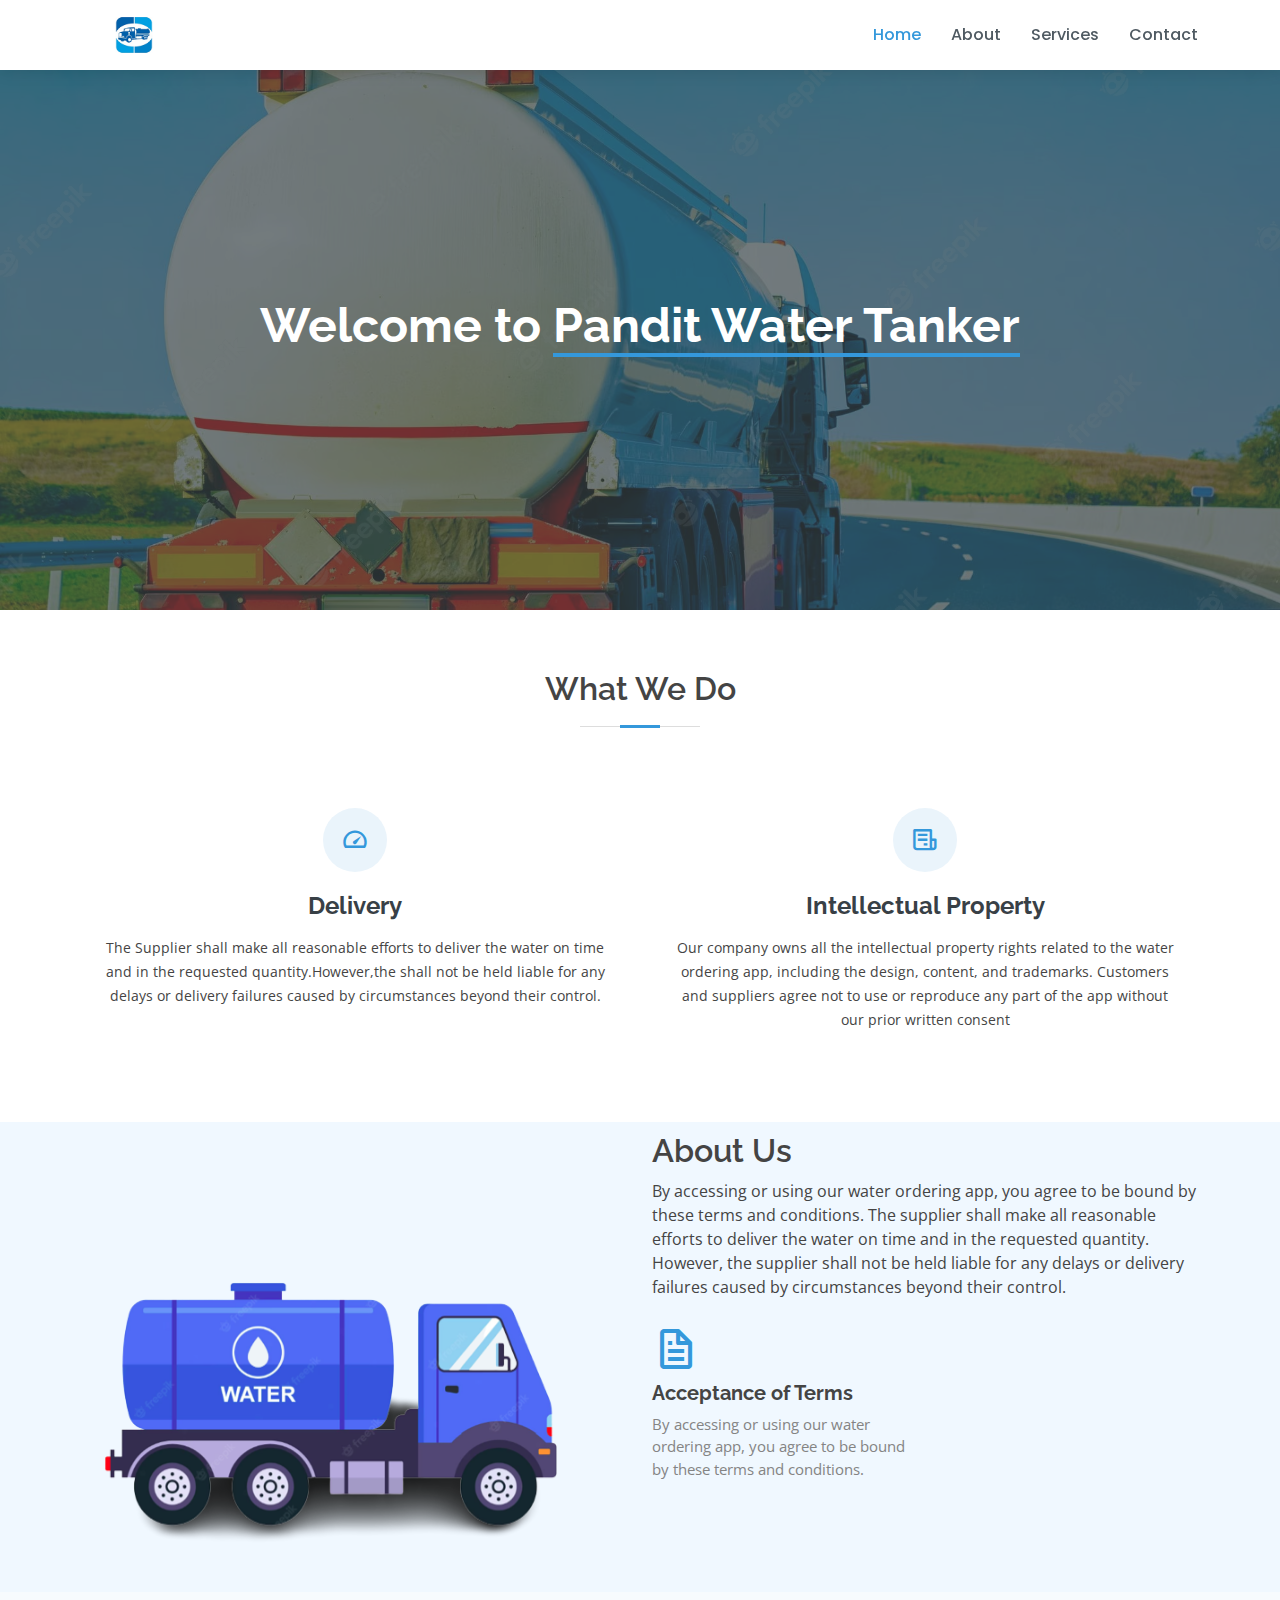
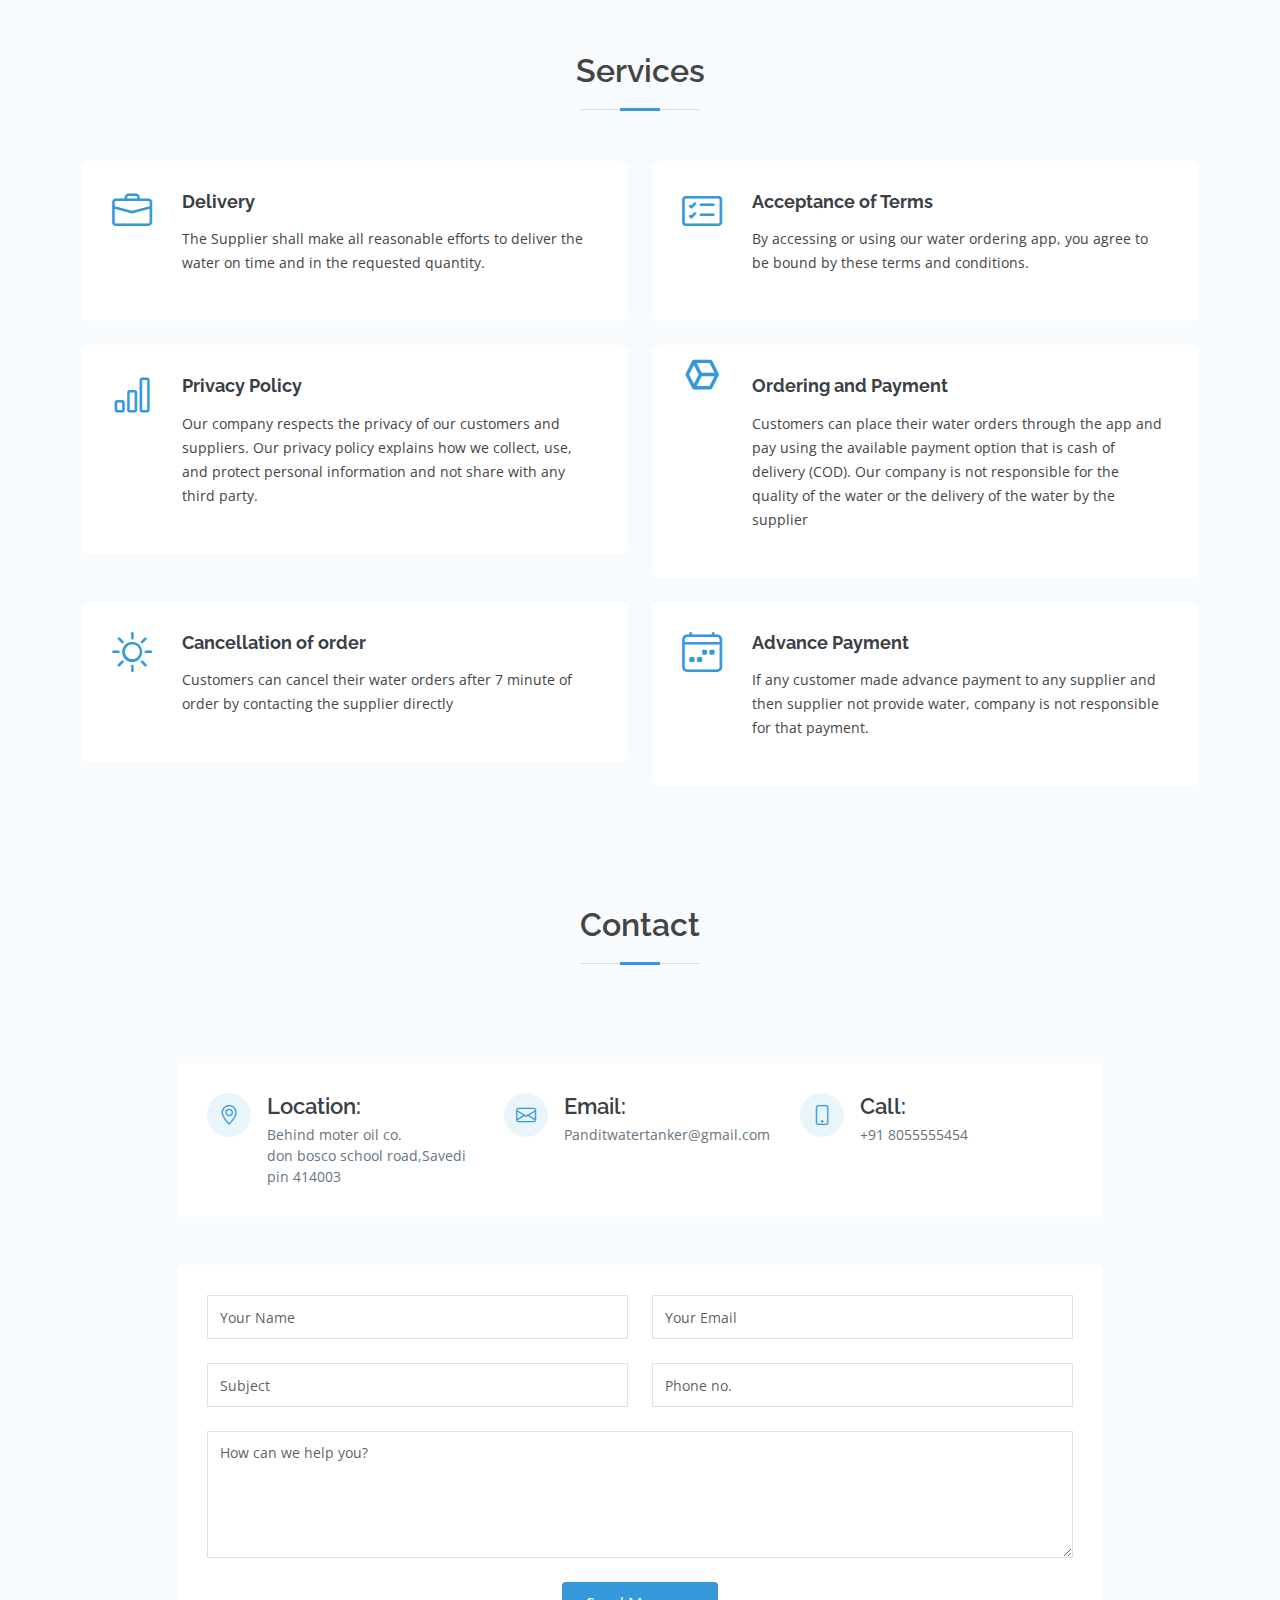
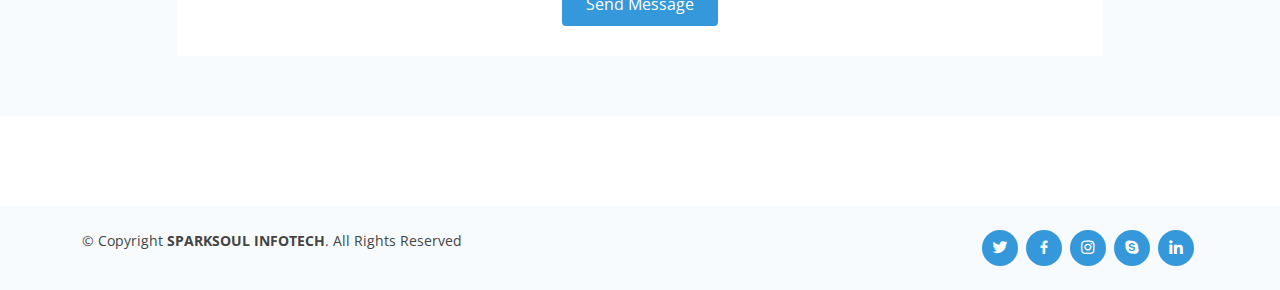
<file: index.html>
<!DOCTYPE html>
<html lang="en">

<head>
  <meta charset="utf-8">
  <meta content="width=device-width, initial-scale=1.0" name="viewport">

  <title>Pandit Water Tanker</title>
  <meta content="" name="description">
  <meta content="" name="keywords">

  <!-- Favicons -->
  <link href="assets/img/logo1.jpeg" rel="icon">
  <link href="assets/img/logo1.jpeg" rel="apple-touch-icon">

  <!-- Google Fonts -->
  <link
    href="https://fonts.googleapis.com/css?family=Open+Sans:300,300i,400,400i,600,600i,700,700i|Raleway:300,300i,400,400i,500,500i,600,600i,700,700i|Poppins:300,300i,400,400i,500,500i,600,600i,700,700i"
    rel="stylesheet">

  <!-- Vendor CSS Files -->
  <link href="assets/vendor/bootstrap/css/bootstrap.min.css" rel="stylesheet">
  <link href="assets/vendor/bootstrap-icons/bootstrap-icons.css" rel="stylesheet">
  <link href="assets/vendor/boxicons/css/boxicons.min.css" rel="stylesheet">
  <link href="assets/vendor/glightbox/css/glightbox.min.css" rel="stylesheet">
  <link href="assets/vendor/swiper/swiper-bundle.min.css" rel="stylesheet">

  <!-- Template Main CSS File -->
  <link href="assets/css/style.css" rel="stylesheet">

  <!-- =======================================================
  * Template Name: Lumia
  * Updated: Jul 27 2023 with Bootstrap v5.3.1
  * Template URL: https://bootstrapmade.com/lumia-bootstrap-business-template/
  * Author: BootstrapMade.com
  * License: https://bootstrapmade.com/license/
  ======================================================== -->
</head>

<body>

  <!-- ======= Header ======= -->
  <header id="header" class="fixed-top d-flex align-items-center">
    <div class="container d-flex align-items-center ">

      <div class="logo me-auto">
        <h1><a href="index.html"></a></h1>
        <!-- Uncomment below if you prefer to use an image logo -->
        <a href="index.html"><img src="assets/img/logo9.png" alt="" class="img-fluid" ></a>
      </div>

      <nav id="navbar" class="navbar order-last order-lg-0">
        <ul>
          <li><a class="nav-link scrollto active" href="#hero">Home</a></li>
          <li><a class="nav-link scrollto" href="#about">About</a></li>
          <li><a class="nav-link scrollto" href="#services">Services</a></li>
          <!-- <li class="dropdown"><a href="#"><span>Drop Down</span> <i class="bi bi-chevron-down"></i></a>
            <ul>
              <li><a href="#">Drop Down 1</a></li>
              <li class="dropdown"><a href="#"><span>Deep Drop Down</span> <i class="bi bi-chevron-right"></i></a>
                <ul>
                  <li><a href="#">Deep Drop Down 1</a></li>
                  <li><a href="#">Deep Drop Down 2</a></li>
                  <li><a href="#">Deep Drop Down 3</a></li>
                  <li><a href="#">Deep Drop Down 4</a></li>
                  <li><a href="#">Deep Drop Down 5</a></li>
                </ul>
              </li>
              <li><a href="#">Drop Down 2</a></li>
              <li><a href="#">Drop Down 3</a></li>
              <li><a href="#">Drop Down 4</a></li
            </ul>
          </li> -->
          <li><a class="nav-link scrollto" href="#contact">Contact</a></li>
        </ul>
        <i class="bi bi-list mobile-nav-toggle"></i>
      </nav><!-- .navbar -->

      <!-- <div class="header-social-links d-flex align-items-center">
        <a href="#" class="twitter"><i class="bi bi-twitter"></i></a>
        <a href="#" class="facebook"><i class="bi bi-facebook"></i></a>
        <a href="#" class="instagram"><i class="bi bi-instagram"></i></a>
        <a href="#" class="linkedin"><i class="bi bi-linkedin"></i></i></a>
      </div> -->

    </div>
  </header>
  <!-- End Header -->
  
  <!-- ======= Hero Section ======= -->
  <section id="hero" class="d-flex flex-column justify-content-center align-items-center">
    <div class="container text-center text-md-left" data-aos="fade-up">
      <h1>Welcome to <span>Pandit Water Tanker</span></h1>
      <h2></h2>
      <!-- <a href="#about" class="btn-get-started scrollto">Get Started</a> -->
    </div>
  </section><!-- End Hero -->

  <main id="main">

    <!-- ======= What We Do Section ======= -->
    <section id="what-we-do" class="what-we-do">
      <div class="container">

        <div class="section-title">
          <h2>What We Do</h2>
          <!-- <p>Magnam dolores commodi suscipit consequatur ex aliquid</p> -->
        </div>

        <div class="row">
          <div class="col-lg-6 col-md-6 d-flex align-items-stretch">
            <div class="icon-box">
              <div class="icon"><i class="bx bx-tachometer"></i></div>
              <h4><a href="">Delivery</a></h4>
              <p>The Supplier shall make all reasonable efforts to deliver the water on time and in the requested
                quantity.However,the shall not be held liable for any delays or delivery failures caused by
                circumstances beyond their control.</p>
            </div>
          </div>

          <div class="col-lg-6 col-md-6 d-flex align-items-stretch mt-4 mt-md-0">
            <div class="icon-box">
              <div class="icon"><i class=" bx bx-receipt"></i></div>
              <h4><a href="">Intellectual Property</a></h4>
              <p>Our company owns all the intellectual property rights related to the water ordering app, including the
                design, content, and trademarks. Customers and suppliers agree not to use or reproduce any part of the
                app without our prior written consent</p>
            </div>
          </div>

          <!-- <div class="col-lg-4 col-md-6 d-flex align-items-stretch mt-4 mt-lg-0">
            <div class="icon-box">
              <div class="icon"><i class="bx bx-tachometer"></i></div>
              <h4><a href="">Magni Dolores</a></h4>
              <p>Excepteur sint occaecat cupidatat non proident, sunt in culpa qui officia</p>
            </div>
          </div> -->

        </div>

      </div>
    </section><!-- End What We Do Section -->

    <!-- ======= About Section ======= -->
    <section id="about" class="about" style="background-color: aliceblue;">
      <div class="container">
        <div class="row">
          <div class="col-lg-6">
            <img src="assets/img/WA1.png" class="img-fluid" alt="" style="height: 450px ;width: 500px;">
          </div>
          <div class="col-lg-6 pt-4 pt-lg-0">
            <h3>About Us</h3>
            <p>
              By accessing or using our water ordering app, you agree to be bound by these terms and conditions.
              The supplier shall make all reasonable efforts to deliver the water on time and in the requested quantity.
              However, the supplier shall not be held liable for any delays or delivery failures caused by circumstances
              beyond their control.
            </p>
            <ul>
              <!-- <li><i class="bx bx-check-double"></i> Ullamco laboris nisi ut aliquip ex ea commodo consequat.</li> -->
              <!-- <li><i class="bx bx-check-double"></i> Duis aute irure dolor in reprehenderit in voluptate velit.</li> -->
            </ul>
            <div class="row icon-boxes">
              <div class="col-md-6">
                <i class="bx bx-file"></i>
                <h4>Acceptance of Terms</h4>
                <p>By accessing or using our water ordering app, you agree to be bound by these terms and conditions.
                </p>
              </div>
              <!-- <div class="col-md-6 mt-4 mt-md-0">
                <i class="bx bx-cube-alt"></i>
                <h4>Ullamco laboris nisi</h4>
                <p>Excepteur sint occaecat cupidatat non proident, sunt in culpa qui officia deserunt</p>
              </div> -->
            </div>
          </div>
        </div>

      </div>
    </section>
    <!-- End About Section -->



    <!-- ======= Counts Section ======= -->
    <!-- <section id="counts" class="counts">
      <div class="container">

        <div class="row">

          <div class="col-lg-4 col-6">
            <div class="count-box">
              <i class="bi bi-emoji-smile"></i>
              <span data-purecounter-start="0" data-purecounter-end="232" data-purecounter-duration="1"
                class="purecounter"></span>
              <p>Happy Clients</p>
            </div>
          </div> -->

          <!-- <div class="col-lg-3 col-6">
            <div class="count-box">
              <i class="bi bi-journal-richtext"></i>
              <span data-purecounter-start="0" data-purecounter-end="521" data-purecounter-duration="1"
                class="purecounter"></span>
              <p>Projects</p>
            </div>
          </div> 

          <div class="col-lg-4 col-6 mt-5 mt-lg-0">
            <div class="count-box">
              <i class="bi bi-headset"></i>
              <span data-purecounter-start="0" data-purecounter-end="1463" data-purecounter-duration="1"
                class="purecounter"></span>
              <p>Hours Of Support</p>
            </div>
          </div>

          <div class="col-lg-4 col-6 mt-5 mt-lg-0">
            <div class="count-box">
              <i class="bi bi-people"></i>
              <span data-purecounter-start="0" data-purecounter-end="15" data-purecounter-duration="1"
                class="purecounter"></span>
              <p>Hard Workers</p>
            </div>
          </div>

        </div>

      </div>
    </section>
    <!-- End Counts Section -->

    <!-- ======= Services Section ======= -->
    <section id="services" class="services section-bg">
      <div class="container">

        <div class="section-title">
          <h2>Services</h2>
          <!-- <p>Necessitatibus eius consequatur ex aliquid fuga eum quidem</p> -->
        </div>

        <div class="row">
          <div class="col-md-6">
            <div class="icon-box">
              <i class="bi bi-briefcase"></i>
              <h4><a href="#">Delivery</a></h4>
              <p>The Supplier shall make all reasonable efforts to deliver the water on time and in the requested quantity.</p>
            </div>
          </div>
          <div class="col-md-6 mt-4 mt-lg-0">
            <div class="icon-box">
              <i class="bi bi-card-checklist"></i>
              <h4><a href="#"> Acceptance of Terms</a></h4>
              <p>By accessing or using our water ordering app, you agree to be bound by these terms and conditions.</p>
            </div>
          </div>
          <div class="col-md-6 mt-4">
            <div class="icon-box">
              <i class="bi bi-bar-chart"></i>
              <h4><a href="#">Privacy Policy</a></h4>
              <p>Our company respects the privacy of our customers and suppliers. Our privacy policy explains how we
                collect, use, and protect personal
                information and not share with any third party.
              </p>
            </div>
          </div>
          <div class="col-md-6 mt-4">
            <div class="icon-box">
              <i class=" bx bx-cube-alt"></i>
              <h4><a href="#">Ordering and Payment</a></h4>
              <p>Customers can place their water orders through the app and pay using the available payment option that
                is cash of delivery (COD). Our company is not responsible for the quality of the water or the delivery
                of the water by the supplier</p>
            </div>
          </div>
          <div class="col-md-6 mt-4">
            <div class="icon-box">
              <i class="bi bi-brightness-high"></i>
              <h4><a href="#">Cancellation of order</a></h4>
              <p>Customers can cancel their water orders after 7 minute of order by contacting the supplier directly</p>
            </div>
          </div>
          <div class="col-md-6 mt-4">
            <div class="icon-box">
              <i class="bi bi-calendar4-week"></i>
              <h4><a href="#">Advance Payment</a></h4>
              <p>If any customer made advance payment to any supplier and then supplier not provide water, company is
                not responsible for that payment.</p>
            </div>
          </div>
        </div>

      </div>
    </section><!-- End Services Section -->




    <!-- ======= Testimonials Section ======= -->
    <!-- <section id="testimonials" class="testimonials section-bg">
      <div class="container">

        

        <div class="testimonials-slider swiper" data-aos="fade-up" data-aos-delay="100">
          <div class="swiper-wrapper">

          
          </div>
          <div class="swiper-pagination"></div>
        </div>

      </div>
    </section> --><!-- End Testimonials Section -->

    <!-- ======= Team Section ======= -->
    <!--  <section id="team" class="team">
      <div class="container">

        <div class="section-title">
          <h2>Team</h2>
          <p>Sit sint consectetur velit quos quisquam cupiditate nemo qui</p>
        </div>

        <div class="row">
          <div class="col-lg-4 col-md-6 d-flex align-items-stretch">
            <div class="member">
              <img src="assets/img/team/team-1.jpg" alt="">
              <h4>Walter White</h4>
              <span>Chief Executive Officer</span>
              <p>
                Magni qui quod omnis unde et eos fuga et exercitationem. Odio veritatis perspiciatis quaerat qui aut aut
                aut
              </p>
              <div class="social">
                <a href=""><i class="bi bi-twitter"></i></a>
                <a href=""><i class="bi bi-facebook"></i></a>
                <a href=""><i class="bi bi-instagram"></i></a>
                <a href=""><i class="bi bi-linkedin"></i></a>
              </div>
            </div>
          </div>

          <div class="col-lg-4 col-md-6 d-flex align-items-stretch">
            <div class="member">
              <img src="assets/img/team/team-2.jpg" alt="">
              <h4>Sarah Jhinson</h4>
              <span>Product Manager</span>
              <p>
                Repellat fugiat adipisci nemo illum nesciunt voluptas repellendus. In architecto rerum rerum temporibus
              </p>
              <div class="social">
                <a href=""><i class="bi bi-twitter"></i></a>
                <a href=""><i class="bi bi-facebook"></i></a>
                <a href=""><i class="bi bi-instagram"></i></a>
                <a href=""><i class="bi bi-linkedin"></i></a>
              </div>
            </div>
          </div>

          <div class="col-lg-4 col-md-6 d-flex align-items-stretch">
            <div class="member">
              <img src="assets/img/team/team-3.jpg" alt="">
              <h4>William Anderson</h4>
              <span>CTO</span>
              <p>
                Voluptas necessitatibus occaecati quia. Earum totam consequuntur qui porro et laborum toro des clara
              </p>
              <div class="social">
                <a href=""><i class="bi bi-twitter"></i></a>
                <a href=""><i class="bi bi-facebook"></i></a>
                <a href=""><i class="bi bi-instagram"></i></a>
                <a href=""><i class="bi bi-linkedin"></i></a>
              </div>
            </div>
          </div>

        </div>

      </div>
    </section> -->
    <!-- End Team Section -->

    <!-- ======= Contact Section ======= -->
    <section id="contact" class="contact section-bg">
      <div class="container">

        <div class="section-title">
          <h2>Contact</h2>
          <!-- <p>Magnam dolores commodi suscipit eius consequatur ex aliquid fuga</p> -->
        </div>

        <div class="row mt-5 justify-content-center">

          <div class="col-lg-10">

            <div class="info-wrap">
              <div class="row">
                <div class="col-lg-4 info">
                  <i class="bi bi-geo-alt"></i>
                  <h4>Location:</h4>
                  <p> Behind moter oil co.<br>don bosco school road,Savedi <br> pin 414003</p>
                </div>

                <div class="col-lg-4 info mt-4 mt-lg-0">
                  <i class="bi bi-envelope"></i>
                  <h4>Email:</h4>
                  <p>Panditwatertanker@gmail.com<br></p>
                </div>

                <div class="col-lg-4 info mt-4 mt-lg-0">
                  <i class="bi bi-phone"></i>
                  <h4>Call:</h4>
                  <p>+91 8055555454</p>
                </div>
              </div>
            </div>

          </div>

        </div>
        <div class="row mt-5 justify-content-center">
          <div class="col-lg-10">
            <form action="forms/contact.php" method="post" role="form" class="php-email-form">
              <div class="row">
                <div class="col-md-6 form-group">
                  <input type="text" name="name" class="form-control" id="name" placeholder="Your Name" required>
                </div>
                <div class="col-md-6 form-group mt-3 mt-md-0">
                  <input type="email" class="form-control" name="email" id="email" placeholder="Your Email" required>
                </div>
              </div>
              <div class="row">
                <div class="col-md-6 form-group mt-3 ">
                  <input type="text" class="form-control" name="subject" id="subject" placeholder="Subject" required>
                </div>
                <div class="col-md-6 form-group mt-3 ">
                  <input type="text" class="form-control" name="Phone" id="Phone" placeholder="Phone no." required>
                </div>
              </div>
              <div class="form-group mt-3">
                <textarea class="form-control" name="message" rows="5" placeholder="How can we help you?"
                  required></textarea>
              </div>
              <div class="my-3">
                <div class="loading">Loading</div>
                <div class="error-message"></div>
                <div class="sent-message">Your message has been sent. Thank you!</div>
              </div>
              <div class="text-center"><button type="submit">Send Message</button></div>
            </form>
          </div>

        </div>

      </div>
    </section><!-- End Contact Section -->

  </main><!-- End #main -->

  <!-- ======= Footer ======= -->
  <footer id="footer">

    <div class="footer-top">
      <div class="container">
        <div class="row">

          <!-- <div class="col-lg-3 col-md-6 footer-contact">
            <h3>Lumia</h3>
            <p>
              A108 Adam Street <br>
              New York, NY 535022<br>
              United States <br><br>
              <strong>Phone:</strong> +1 5589 55488 55<br>
              <strong>Email:</strong> info@example.com<br>
            </p>
          </div> -->

          <!-- <div class="col-lg-2 col-md-6 footer-links">
            <h4>Useful Links</h4>
            <ul>
              <li><i class="bx bx-chevron-right"></i> <a href="#">Home</a></li>
              <li><i class="bx bx-chevron-right"></i> <a href="#">About us</a></li>
              <li><i class="bx bx-chevron-right"></i> <a href="#">Services</a></li>
              <li><i class="bx bx-chevron-right"></i> <a href="#">Terms of service</a></li>
              <li><i class="bx bx-chevron-right"></i> <a href="#">Privacy policy</a></li>
            </ul>
          </div> -->

          <!-- <div class="col-lg-3 col-md-6 footer-links">
            <h4>Our Services</h4>
            <ul>
              <li><i class="bx bx-chevron-right"></i> <a href="#">Web Design</a></li>
              <li><i class="bx bx-chevron-right"></i> <a href="#">Web Development</a></li>
              <li><i class="bx bx-chevron-right"></i> <a href="#">Product Management</a></li>
              <li><i class="bx bx-chevron-right"></i> <a href="#">Marketing</a></li>
              <li><i class="bx bx-chevron-right"></i> <a href="#">Graphic Design</a></li>
            </ul>
          </div> -->

          <!-- <div class="col-lg-4 col-md-6 footer-newsletter">
            <h4>Join Our Newsletter</h4>
            <p>Tamen quem nulla quae legam multos aute sint culpa legam noster magna</p>
            <form action="" method="post">
              <input type="email" name="email"><input type="submit" value="Subscribe">
            </form>
          </div> -->

        </div>
      </div>
    </div>

    <div class="container d-md-flex py-4">

      <div class="me-md-auto text-center text-md-start">
        <div class="copyright">
          &copy; Copyright <strong><span>SPARKSOUL INFOTECH</span></strong>. All Rights Reserved
        </div>
        <div class="credits">
          <!-- All the links in the footer should remain intact. -->
          <!-- You can delete the links only if you purchased the pro version. -->
          <!-- Licensing information: https://bootstrapmade.com/license/ -->
          <!-- Purchase the pro version with working PHP/AJAX contact form: https://bootstrapmade.com/lumia-bootstrap-business-template/ -->
          <!-- Designed by <a href="https://Soulsoft.in/">Soulsoft Infotech</a> -->
        </div>
      </div>
      <div class="social-links text-center text-md-right pt-3 pt-md-0">
        <a href="#" class="twitter"><i class="bx bxl-twitter"></i></a>
        <a href="#" class="facebook"><i class="bx bxl-facebook"></i></a>
        <a href="#" class="instagram"><i class="bx bxl-instagram"></i></a>
        <a href="#" class="google-plus"><i class="bx bxl-skype"></i></a>
        <a href="#" class="linkedin"><i class="bx bxl-linkedin"></i></a>
      </div>
    </div>
  </footer><!-- End Footer -->

  <a href="#" class="back-to-top d-flex align-items-center justify-content-center"><i
      class="bi bi-arrow-up-short"></i></a>

  <!-- Vendor JS Files -->
  <script src="assets/vendor/purecounter/purecounter_vanilla.js"></script>
  <script src="assets/vendor/bootstrap/js/bootstrap.bundle.min.js"></script>
  <script src="assets/vendor/glightbox/js/glightbox.min.js"></script>
  <script src="assets/vendor/isotope-layout/isotope.pkgd.min.js"></script>
  <script src="assets/vendor/swiper/swiper-bundle.min.js"></script>
  <script src="assets/vendor/waypoints/noframework.waypoints.js"></script>
  <script src="assets/vendor/php-email-form/validate.js"></script>

  <!-- Template Main JS File -->
  <script src="assets/js/main.js"></script>

  <!-- online cdn link  -->
  <script src=" https://smtpjs.com/v3/smtp.js"></script>


  <script>
    function sendEmail(){
         Email.send({
         Host : "smtp.elasticemail.com",
         Username : "username",
         Password : "password",
         To : 'them@website.com',
         From : "you@isp.com",
         Subject : "This is the subject",
         Body : "And this is the body"
}).then(
  message => alert(message)
);
    }
  </script>

</body>

</html>
</file>
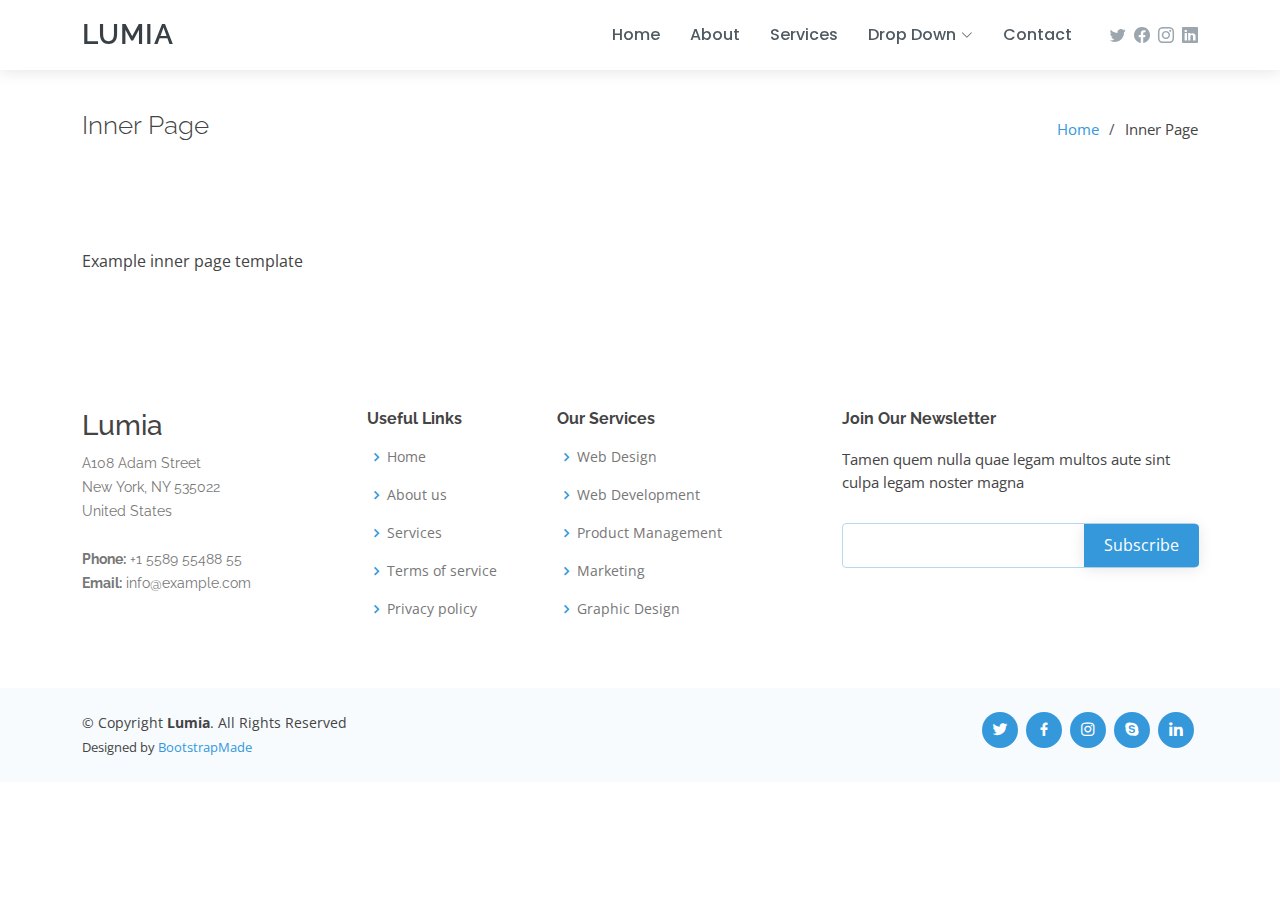
<file: inner-page.html>
<!DOCTYPE html>
<html lang="en">

<head>
  <meta charset="utf-8">
  <meta content="width=device-width, initial-scale=1.0" name="viewport">

  <title>Inner Page - Lumia Bootstrap Template</title>
  <meta content="" name="description">
  <meta content="" name="keywords">

  <!-- Favicons -->
  <link href="assets/img/favicon.png" rel="icon">
  <link href="assets/img/apple-touch-icon.png" rel="apple-touch-icon">

  <!-- Google Fonts -->
  <link href="https://fonts.googleapis.com/css?family=Open+Sans:300,300i,400,400i,600,600i,700,700i|Raleway:300,300i,400,400i,500,500i,600,600i,700,700i|Poppins:300,300i,400,400i,500,500i,600,600i,700,700i" rel="stylesheet">

  <!-- Vendor CSS Files -->
  <link href="assets/vendor/bootstrap/css/bootstrap.min.css" rel="stylesheet">
  <link href="assets/vendor/bootstrap-icons/bootstrap-icons.css" rel="stylesheet">
  <link href="assets/vendor/boxicons/css/boxicons.min.css" rel="stylesheet">
  <link href="assets/vendor/glightbox/css/glightbox.min.css" rel="stylesheet">
  <link href="assets/vendor/swiper/swiper-bundle.min.css" rel="stylesheet">

  <!-- Template Main CSS File -->
  <link href="assets/css/style.css" rel="stylesheet">

  <!-- =======================================================
  * Template Name: Lumia
  * Updated: Jul 27 2023 with Bootstrap v5.3.1
  * Template URL: https://bootstrapmade.com/lumia-bootstrap-business-template/
  * Author: BootstrapMade.com
  * License: https://bootstrapmade.com/license/
  ======================================================== -->
</head>

<body>

  <!-- ======= Header ======= -->
  <header id="header" class="fixed-top d-flex align-items-center">
    <div class="container d-flex align-items-center">

      <div class="logo me-auto">
        <h1><a href="index.html">Lumia</a></h1>
        <!-- Uncomment below if you prefer to use an image logo -->
        <!-- <a href="index.html"><img src="assets/img/logo.png" alt="" class="img-fluid"></a>-->
      </div>

      <nav id="navbar" class="navbar order-last order-lg-0">
        <ul>
          <li><a class="nav-link scrollto " href="#hero">Home</a></li>
          <li><a class="nav-link scrollto" href="#about">About</a></li>
          <li><a class="nav-link scrollto" href="#services">Services</a></li>
          <!-- <li><a class="nav-link scrollto " href="#portfolio">Portfolio</a></li> -->
          <!-- <li><a class="nav-link scrollto" href="#testimonials">Testimonials</a></li> -->
          <li class="dropdown"><a href="#"><span>Drop Down</span> <i class="bi bi-chevron-down"></i></a>
            <ul>
              <li><a href="#">Drop Down 1</a></li>
              <li class="dropdown"><a href="#"><span>Deep Drop Down</span> <i class="bi bi-chevron-right"></i></a>
                <ul>
                  <li><a href="#">Deep Drop Down 1</a></li>
                  <li><a href="#">Deep Drop Down 2</a></li>
                  <li><a href="#">Deep Drop Down 3</a></li>
                  <li><a href="#">Deep Drop Down 4</a></li>
                  <li><a href="#">Deep Drop Down 5</a></li>
                </ul>
              </li>
              <li><a href="#">Drop Down 2</a></li>
              <li><a href="#">Drop Down 3</a></li>
              <li><a href="#">Drop Down 4</a></li>
            </ul>
          </li>
          <li><a class="nav-link scrollto" href="#contact">Contact</a></li>
        </ul>
        <i class="bi bi-list mobile-nav-toggle"></i>
      </nav><!-- .navbar -->

      <div class="header-social-links d-flex align-items-center">
        <a href="#" class="twitter"><i class="bi bi-twitter"></i></a>
        <a href="#" class="facebook"><i class="bi bi-facebook"></i></a>
        <a href="#" class="instagram"><i class="bi bi-instagram"></i></a>
        <a href="#" class="linkedin"><i class="bi bi-linkedin"></i></i></a>
      </div>

    </div>
  </header><!-- End Header -->

  <main id="main">

    <!-- ======= Breadcrumbs ======= -->
    <section class="breadcrumbs">
      <div class="container">

        <div class="d-flex justify-content-between align-items-center">
          <h2>Inner Page</h2>
          <ol>
            <li><a href="index.html">Home</a></li>
            <li>Inner Page</li>
          </ol>
        </div>

      </div>
    </section><!-- End Breadcrumbs -->

    <section class="inner-page">
      <div class="container">
        <p>
          Example inner page template
        </p>
      </div>
    </section>

  </main><!-- End #main -->

  <!-- ======= Footer ======= -->
  <footer id="footer">

    <div class="footer-top">
      <div class="container">
        <div class="row">

          <div class="col-lg-3 col-md-6 footer-contact">
            <h3>Lumia</h3>
            <p>
              A108 Adam Street <br>
              New York, NY 535022<br>
              United States <br><br>
              <strong>Phone:</strong> +1 5589 55488 55<br>
              <strong>Email:</strong> info@example.com<br>
            </p>
          </div>

          <div class="col-lg-2 col-md-6 footer-links">
            <h4>Useful Links</h4>
            <ul>
              <li><i class="bx bx-chevron-right"></i> <a href="#">Home</a></li>
              <li><i class="bx bx-chevron-right"></i> <a href="#">About us</a></li>
              <li><i class="bx bx-chevron-right"></i> <a href="#">Services</a></li>
              <li><i class="bx bx-chevron-right"></i> <a href="#">Terms of service</a></li>
              <li><i class="bx bx-chevron-right"></i> <a href="#">Privacy policy</a></li>
            </ul>
          </div>

          <div class="col-lg-3 col-md-6 footer-links">
            <h4>Our Services</h4>
            <ul>
              <li><i class="bx bx-chevron-right"></i> <a href="#">Web Design</a></li>
              <li><i class="bx bx-chevron-right"></i> <a href="#">Web Development</a></li>
              <li><i class="bx bx-chevron-right"></i> <a href="#">Product Management</a></li>
              <li><i class="bx bx-chevron-right"></i> <a href="#">Marketing</a></li>
              <li><i class="bx bx-chevron-right"></i> <a href="#">Graphic Design</a></li>
            </ul>
          </div>

          <div class="col-lg-4 col-md-6 footer-newsletter">
            <h4>Join Our Newsletter</h4>
            <p>Tamen quem nulla quae legam multos aute sint culpa legam noster magna</p>
            <form action="" method="post">
              <input type="email" name="email"><input type="submit" value="Subscribe">
            </form>
          </div>

        </div>
      </div>
    </div>

    <div class="container d-md-flex py-4">

      <div class="me-md-auto text-center text-md-start">
        <div class="copyright">
          &copy; Copyright <strong><span>Lumia</span></strong>. All Rights Reserved
        </div>
        <div class="credits">
          <!-- All the links in the footer should remain intact. -->
          <!-- You can delete the links only if you purchased the pro version. -->
          <!-- Licensing information: https://bootstrapmade.com/license/ -->
          <!-- Purchase the pro version with working PHP/AJAX contact form: https://bootstrapmade.com/lumia-bootstrap-business-template/ -->
          Designed by <a href="https://bootstrapmade.com/">BootstrapMade</a>
        </div>
      </div>
      <div class="social-links text-center text-md-right pt-3 pt-md-0">
        <a href="#" class="twitter"><i class="bx bxl-twitter"></i></a>
        <a href="#" class="facebook"><i class="bx bxl-facebook"></i></a>
        <a href="#" class="instagram"><i class="bx bxl-instagram"></i></a>
        <a href="#" class="google-plus"><i class="bx bxl-skype"></i></a>
        <a href="#" class="linkedin"><i class="bx bxl-linkedin"></i></a>
      </div>
    </div>
  </footer><!-- End Footer -->

  <a href="#" class="back-to-top d-flex align-items-center justify-content-center"><i class="bi bi-arrow-up-short"></i></a>

  <!-- Vendor JS Files -->
  <script src="assets/vendor/purecounter/purecounter_vanilla.js"></script>
  <script src="assets/vendor/bootstrap/js/bootstrap.bundle.min.js"></script>
  <script src="assets/vendor/glightbox/js/glightbox.min.js"></script>
  <script src="assets/vendor/isotope-layout/isotope.pkgd.min.js"></script>
  <script src="assets/vendor/swiper/swiper-bundle.min.js"></script>
  <script src="assets/vendor/waypoints/noframework.waypoints.js"></script>
  <script src="assets/vendor/php-email-form/validate.js"></script>

  <!-- Template Main JS File -->
  <script src="assets/js/main.js"></script>

</body>

</html>
</file>
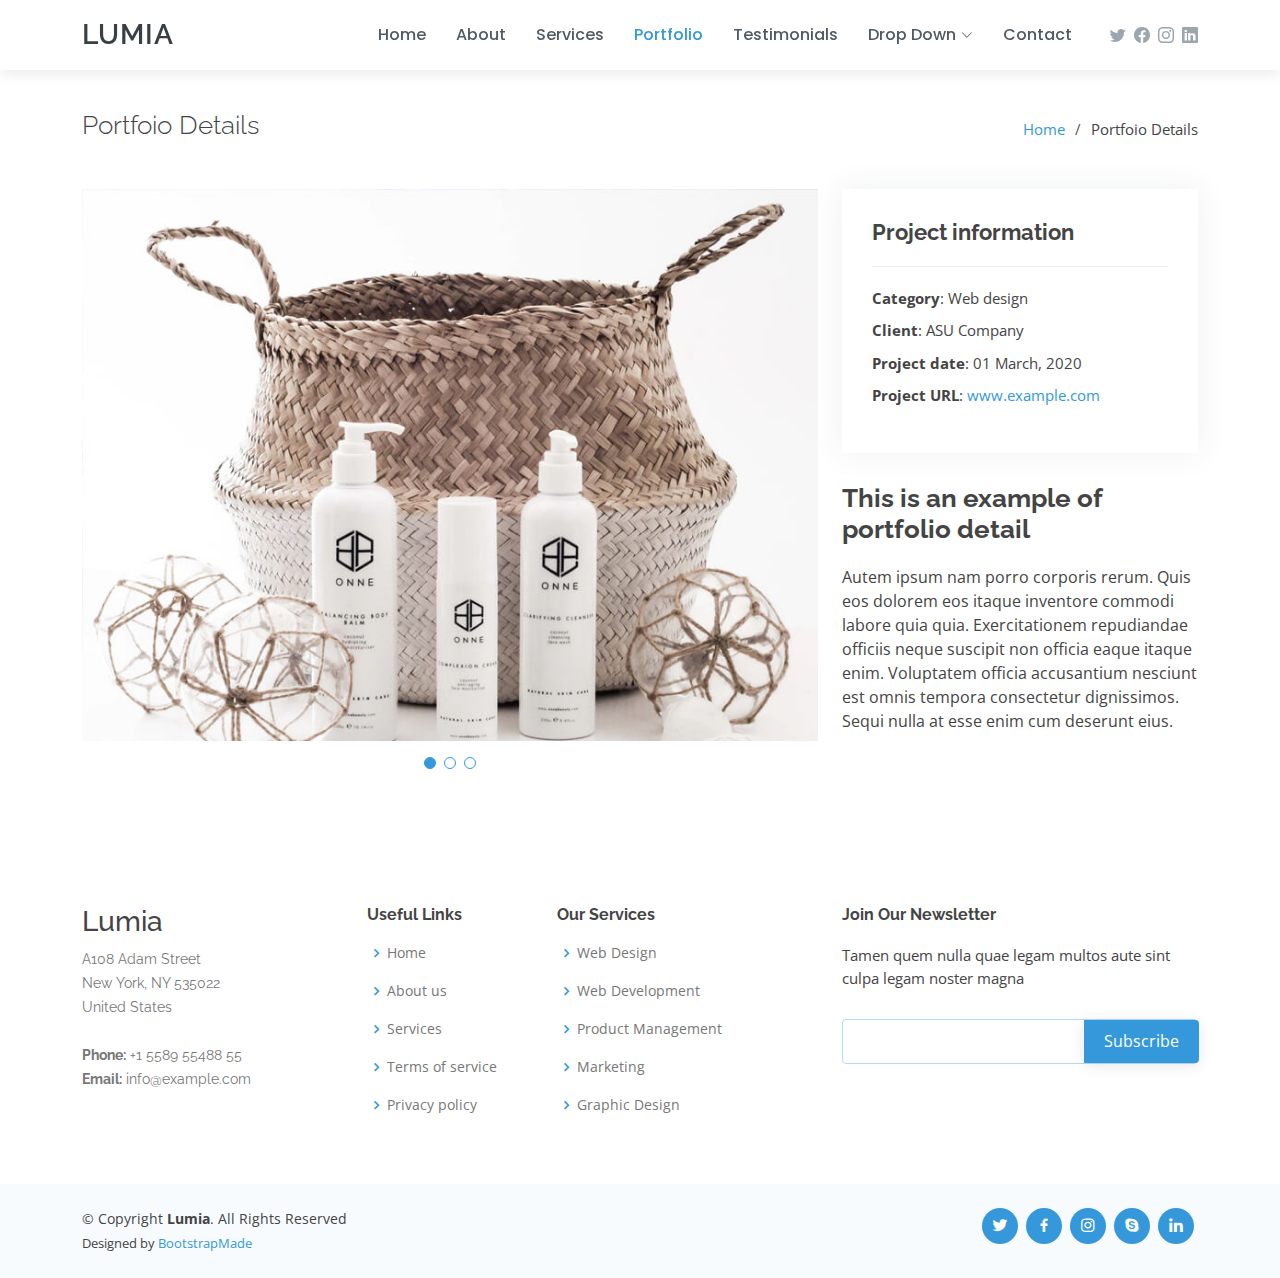
<file: portfolio-details.html>
<!DOCTYPE html>
<html lang="en">

<head>
  <meta charset="utf-8">
  <meta content="width=device-width, initial-scale=1.0" name="viewport">

  <title>Portfolio Details - Lumia Bootstrap Template</title>
  <meta content="" name="description">
  <meta content="" name="keywords">

  <!-- Favicons -->
  <link href="assets/img/favicon.png" rel="icon">
  <link href="assets/img/apple-touch-icon.png" rel="apple-touch-icon">

  <!-- Google Fonts -->
  <link href="https://fonts.googleapis.com/css?family=Open+Sans:300,300i,400,400i,600,600i,700,700i|Raleway:300,300i,400,400i,500,500i,600,600i,700,700i|Poppins:300,300i,400,400i,500,500i,600,600i,700,700i" rel="stylesheet">

  <!-- Vendor CSS Files -->
  <link href="assets/vendor/bootstrap/css/bootstrap.min.css" rel="stylesheet">
  <link href="assets/vendor/bootstrap-icons/bootstrap-icons.css" rel="stylesheet">
  <link href="assets/vendor/boxicons/css/boxicons.min.css" rel="stylesheet">
  <link href="assets/vendor/glightbox/css/glightbox.min.css" rel="stylesheet">
  <link href="assets/vendor/swiper/swiper-bundle.min.css" rel="stylesheet">

  <!-- Template Main CSS File -->
  <link href="assets/css/style.css" rel="stylesheet">

  <!-- =======================================================
  * Template Name: Lumia
  * Updated: Jul 27 2023 with Bootstrap v5.3.1
  * Template URL: https://bootstrapmade.com/lumia-bootstrap-business-template/
  * Author: BootstrapMade.com
  * License: https://bootstrapmade.com/license/
  ======================================================== -->
</head>

<body>

  <!-- ======= Header ======= -->
  <header id="header" class="fixed-top d-flex align-items-center">
    <div class="container d-flex align-items-center">

      <div class="logo me-auto">
        <h1><a href="index.html">Lumia</a></h1>
        <!-- Uncomment below if you prefer to use an image logo -->
        <!-- <a href="index.html"><img src="assets/img/logo.png" alt="" class="img-fluid"></a>-->
      </div>

      <nav id="navbar" class="navbar order-last order-lg-0">
        <ul>
          <li><a class="nav-link scrollto " href="#hero">Home</a></li>
          <li><a class="nav-link scrollto" href="#about">About</a></li>
          <li><a class="nav-link scrollto" href="#services">Services</a></li>
          <li><a class="nav-link scrollto active" href="#portfolio">Portfolio</a></li>
          <li><a class="nav-link scrollto" href="#testimonials">Testimonials</a></li>
          <li class="dropdown"><a href="#"><span>Drop Down</span> <i class="bi bi-chevron-down"></i></a>
            <ul>
              <li><a href="#">Drop Down 1</a></li>
              <li class="dropdown"><a href="#"><span>Deep Drop Down</span> <i class="bi bi-chevron-right"></i></a>
                <ul>
                  <li><a href="#">Deep Drop Down 1</a></li>
                  <li><a href="#">Deep Drop Down 2</a></li>
                  <li><a href="#">Deep Drop Down 3</a></li>
                  <li><a href="#">Deep Drop Down 4</a></li>
                  <li><a href="#">Deep Drop Down 5</a></li>
                </ul>
              </li>
              <li><a href="#">Drop Down 2</a></li>
              <li><a href="#">Drop Down 3</a></li>
              <li><a href="#">Drop Down 4</a></li>
            </ul>
          </li>
          <li><a class="nav-link scrollto" href="#contact">Contact</a></li>
        </ul>
        <i class="bi bi-list mobile-nav-toggle"></i>
      </nav><!-- .navbar -->

      <div class="header-social-links d-flex align-items-center">
        <a href="#" class="twitter"><i class="bi bi-twitter"></i></a>
        <a href="#" class="facebook"><i class="bi bi-facebook"></i></a>
        <a href="#" class="instagram"><i class="bi bi-instagram"></i></a>
        <a href="#" class="linkedin"><i class="bi bi-linkedin"></i></i></a>
      </div>

    </div>
  </header><!-- End Header -->

  <main id="main">

    <!-- ======= Breadcrumbs ======= -->
    <section id="breadcrumbs" class="breadcrumbs">
      <div class="container">

        <div class="d-flex justify-content-between align-items-center">
          <h2>Portfoio Details</h2>
          <ol>
            <li><a href="index.html">Home</a></li>
            <li>Portfoio Details</li>
          </ol>
        </div>

      </div>
    </section><!-- End Breadcrumbs -->

    <!-- ======= Portfolio Details Section ======= -->
    <section id="portfolio-details" class="portfolio-details">
      <div class="container">

        <div class="row gy-4">

          <div class="col-lg-8">
            <div class="portfolio-details-slider swiper">
              <div class="swiper-wrapper align-items-center">

                <div class="swiper-slide">
                  <img src="assets/img/portfolio/portfolio-1.jpg" alt="">
                </div>

                <div class="swiper-slide">
                  <img src="assets/img/portfolio/portfolio-2.jpg" alt="">
                </div>

                <div class="swiper-slide">
                  <img src="assets/img/portfolio/portfolio-3.jpg" alt="">
                </div>

              </div>
              <div class="swiper-pagination"></div>
            </div>
          </div>

          <div class="col-lg-4">
            <div class="portfolio-info">
              <h3>Project information</h3>
              <ul>
                <li><strong>Category</strong>: Web design</li>
                <li><strong>Client</strong>: ASU Company</li>
                <li><strong>Project date</strong>: 01 March, 2020</li>
                <li><strong>Project URL</strong>: <a href="#">www.example.com</a></li>
              </ul>
            </div>
            <div class="portfolio-description">
              <h2>This is an example of portfolio detail</h2>
              <p>
                Autem ipsum nam porro corporis rerum. Quis eos dolorem eos itaque inventore commodi labore quia quia. Exercitationem repudiandae officiis neque suscipit non officia eaque itaque enim. Voluptatem officia accusantium nesciunt est omnis tempora consectetur dignissimos. Sequi nulla at esse enim cum deserunt eius.
              </p>
            </div>
          </div>

        </div>

      </div>
    </section><!-- End Portfolio Details Section -->

  </main><!-- End #main -->

  <!-- ======= Footer ======= -->
  <footer id="footer">

    <div class="footer-top">
      <div class="container">
        <div class="row">

          <div class="col-lg-3 col-md-6 footer-contact">
            <h3>Lumia</h3>
            <p>
              A108 Adam Street <br>
              New York, NY 535022<br>
              United States <br><br>
              <strong>Phone:</strong> +1 5589 55488 55<br>
              <strong>Email:</strong> info@example.com<br>
            </p>
          </div>

          <div class="col-lg-2 col-md-6 footer-links">
            <h4>Useful Links</h4>
            <ul>
              <li><i class="bx bx-chevron-right"></i> <a href="#">Home</a></li>
              <li><i class="bx bx-chevron-right"></i> <a href="#">About us</a></li>
              <li><i class="bx bx-chevron-right"></i> <a href="#">Services</a></li>
              <li><i class="bx bx-chevron-right"></i> <a href="#">Terms of service</a></li>
              <li><i class="bx bx-chevron-right"></i> <a href="#">Privacy policy</a></li>
            </ul>
          </div>

          <div class="col-lg-3 col-md-6 footer-links">
            <h4>Our Services</h4>
            <ul>
              <li><i class="bx bx-chevron-right"></i> <a href="#">Web Design</a></li>
              <li><i class="bx bx-chevron-right"></i> <a href="#">Web Development</a></li>
              <li><i class="bx bx-chevron-right"></i> <a href="#">Product Management</a></li>
              <li><i class="bx bx-chevron-right"></i> <a href="#">Marketing</a></li>
              <li><i class="bx bx-chevron-right"></i> <a href="#">Graphic Design</a></li>
            </ul>
          </div>

          <div class="col-lg-4 col-md-6 footer-newsletter">
            <h4>Join Our Newsletter</h4>
            <p>Tamen quem nulla quae legam multos aute sint culpa legam noster magna</p>
            <form action="" method="post">
              <input type="email" name="email"><input type="submit" value="Subscribe">
            </form>
          </div>

        </div>
      </div>
    </div>

    <div class="container d-md-flex py-4">

      <div class="me-md-auto text-center text-md-start">
        <div class="copyright">
          &copy; Copyright <strong><span>Lumia</span></strong>. All Rights Reserved
        </div>
        <div class="credits">
          <!-- All the links in the footer should remain intact. -->
          <!-- You can delete the links only if you purchased the pro version. -->
          <!-- Licensing information: https://bootstrapmade.com/license/ -->
          <!-- Purchase the pro version with working PHP/AJAX contact form: https://bootstrapmade.com/lumia-bootstrap-business-template/ -->
          Designed by <a href="https://bootstrapmade.com/">BootstrapMade</a>
        </div>
      </div>
      <div class="social-links text-center text-md-right pt-3 pt-md-0">
        <a href="#" class="twitter"><i class="bx bxl-twitter"></i></a>
        <a href="#" class="facebook"><i class="bx bxl-facebook"></i></a>
        <a href="#" class="instagram"><i class="bx bxl-instagram"></i></a>
        <a href="#" class="google-plus"><i class="bx bxl-skype"></i></a>
        <a href="#" class="linkedin"><i class="bx bxl-linkedin"></i></a>
      </div>
    </div>
  </footer><!-- End Footer -->

  <a href="#" class="back-to-top d-flex align-items-center justify-content-center"><i class="bi bi-arrow-up-short"></i></a>

  <!-- Vendor JS Files -->
  <script src="assets/vendor/purecounter/purecounter_vanilla.js"></script>
  <script src="assets/vendor/bootstrap/js/bootstrap.bundle.min.js"></script>
  <script src="assets/vendor/glightbox/js/glightbox.min.js"></script>
  <script src="assets/vendor/isotope-layout/isotope.pkgd.min.js"></script>
  <script src="assets/vendor/swiper/swiper-bundle.min.js"></script>
  <script src="assets/vendor/waypoints/noframework.waypoints.js"></script>
  <script src="assets/vendor/php-email-form/validate.js"></script>

  <!-- Template Main JS File -->
  <script src="assets/js/main.js"></script>

</body>

</html>
</file>
<file: assets/css/style.css>
/**
* Template Name: Lumia
* Updated: Jul 27 2023 with Bootstrap v5.3.1
* Template URL: https://bootstrapmade.com/lumia-bootstrap-business-template/
* Author: BootstrapMade.com
* License: https://bootstrapmade.com/license/
*/

/*--------------------------------------------------------------
# General
--------------------------------------------------------------*/
body {
  font-family: "Open Sans", sans-serif;
  color: #444444;
}

a {
  color: #3498db;
  text-decoration: none;
}

a:hover {
  color: #5faee3;
  text-decoration: none;
}

h1,
h2,
h3,
h4,
h5,
h6 {
  font-family: "Raleway", sans-serif;
}

/*--------------------------------------------------------------
# Back to top button
--------------------------------------------------------------*/
.back-to-top {
  position: fixed;
  visibility: hidden;
  opacity: 0;
  right: 15px;
  bottom: 15px;
  z-index: 996;
  background: #3498db;
  width: 40px;
  height: 40px;
  border-radius: 4px;
  transition: all 0.4s;
}

.back-to-top i {
  font-size: 28px;
  color: #fff;
  line-height: 0;
}

.back-to-top:hover {
  background: #57aae1;
  color: #fff;
}

.back-to-top.active {
  visibility: visible;
  opacity: 1;
}

/*--------------------------------------------------------------
# Header
--------------------------------------------------------------*/
#header {
  height: 70px;
  transition: all 0.5s;
  z-index: 997;
  transition: all 0.5s;
  background: #fff;
  box-shadow: 0px 2px 15px rgba(0, 0, 0, 0.1);
}

#header .logo h1 {
  font-size: 28px;
  margin: 0;
  font-weight: 600;
  letter-spacing: 1px;
  text-transform: uppercase;
  color: #384046;
}

#header .logo h1 a,
#header .logo h1 a:hover {
  color: #384046;
  text-decoration: none;
}

#header .logo img {
  max-height: 40px;
}

/*--------------------------------------------------------------
# Header Social Links
--------------------------------------------------------------*/
.header-social-links {
  margin: 0 0 0 30px;
}

.header-social-links a {
  color: #9ba6af;
  padding-left: 8px;
  display: inline-block;
  line-height: 0px;
  transition: 0.3s;
}

.header-social-links a i {
  line-height: 0;
}

.header-social-links a:hover {
  color: #3498db;
}

@media (max-width: 768px) {
  .header-social-links {
    margin: 0 15px 0 0;
  }
}

/*--------------------------------------------------------------
# Navigation Menu
--------------------------------------------------------------*/
/**
* Desktop Navigation 
*/
.navbar {
  padding: 0;
}

.navbar ul {
  margin: 0;
  padding: 0;
  display: flex;
  list-style: none;
  align-items: center;
}

.navbar li {
  position: relative;
}

.navbar a,
.navbar a:focus {
  display: flex;
  align-items: center;
  justify-content: space-between;
  padding: 10px 0 10px 30px;
  font-family: "Poppins", sans-serif;
  font-size: 16px;
  font-weight: 500;
  color: #4f5a62;
  white-space: nowrap;
  transition: 0.3s;
}

.navbar a i,
.navbar a:focus i {
  font-size: 12px;
  line-height: 0;
  margin-left: 5px;
}

.navbar a:hover,
.navbar .active,
.navbar .active:focus,
.navbar li:hover>a {
  color: #3498db;
}

.navbar .dropdown ul {
  display: block;
  position: absolute;
  left: 14px;
  top: calc(100% + 30px);
  margin: 0;
  padding: 10px 0;
  z-index: 99;
  opacity: 0;
  visibility: hidden;
  background: #fff;
  box-shadow: 0px 0px 30px rgba(127, 137, 161, 0.25);
  transition: 0.3s;
}

.navbar .dropdown ul li {
  min-width: 200px;
}

.navbar .dropdown ul a {
  padding: 10px 20px;
  font-size: 14px;
  font-weight: 400;
  color: #21262a;
}

.navbar .dropdown ul a i {
  font-size: 12px;
}

.navbar .dropdown ul a:hover,
.navbar .dropdown ul .active:hover,
.navbar .dropdown ul li:hover>a {
  color: #3498db;
}

.navbar .dropdown:hover>ul {
  opacity: 1;
  top: 100%;
  visibility: visible;
}

.navbar .dropdown .dropdown ul {
  top: 0;
  left: calc(100% - 30px);
  visibility: hidden;
}

.navbar .dropdown .dropdown:hover>ul {
  opacity: 1;
  top: 0;
  left: 100%;
  visibility: visible;
}

@media (max-width: 1366px) {
  .navbar .dropdown .dropdown ul {
    left: -90%;
  }

  .navbar .dropdown .dropdown:hover>ul {
    left: -100%;
  }
}

/**
* Mobile Navigation 
*/
.mobile-nav-toggle {
  color: #384046;
  font-size: 28px;
  cursor: pointer;
  display: none;
  line-height: 0;
  transition: 0.5s;
}

.mobile-nav-toggle.bi-x {
  color: #fff;
}

@media (max-width: 991px) {
  .mobile-nav-toggle {
    display: block;
  }

  .navbar ul {
    display: none;
  }
}

.navbar-mobile {
  position: fixed;
  overflow: hidden;
  top: 0;
  right: 0;
  left: 0;
  bottom: 0;
  background: rgba(33, 38, 42, 0.9);
  transition: 0.3s;
  z-index: 999;
}

.navbar-mobile .mobile-nav-toggle {
  position: absolute;
  top: 15px;
  right: 15px;
}

.navbar-mobile ul {
  display: block;
  position: absolute;
  top: 55px;
  right: 15px;
  bottom: 15px;
  left: 15px;
  padding: 10px 0;
  background-color: #fff;
  overflow-y: auto;
  transition: 0.3s;
}

.navbar-mobile a,
.navbar-mobile a:focus {
  padding: 10px 20px;
  font-size: 15px;
  color: #384046;
}

.navbar-mobile a:hover,
.navbar-mobile .active,
.navbar-mobile li:hover>a {
  color: #3498db;
}

.navbar-mobile .getstarted,
.navbar-mobile .getstarted:focus {
  margin: 15px;
}

.navbar-mobile .dropdown ul {
  position: static;
  display: none;
  margin: 10px 20px;
  padding: 10px 0;
  z-index: 99;
  opacity: 1;
  visibility: visible;
  background: #fff;
  box-shadow: 0px 0px 30px rgba(127, 137, 161, 0.25);
}

.navbar-mobile .dropdown ul li {
  min-width: 200px;
}

.navbar-mobile .dropdown ul a {
  padding: 10px 20px;
}

.navbar-mobile .dropdown ul a i {
  font-size: 12px;
}

.navbar-mobile .dropdown ul a:hover,
.navbar-mobile .dropdown ul .active:hover,
.navbar-mobile .dropdown ul li:hover>a {
  color: #3498db;
}

.navbar-mobile .dropdown>.dropdown-active {
  display: block;
}

/*--------------------------------------------------------------
# Hero Section
--------------------------------------------------------------*/
#hero {
  width: 100%;
  height: 60vh;
  background: url("../img/rtank.jpg")center center;
  background-size: cover;
  position: relative;
  margin-top: 70px;
  padding: 0;
}

#hero:before {
  content: "";
  background: rgba(56, 67, 70, 0.7);
  position: absolute;
  bottom: 0;
  top: 0;
  left: 0;
  right: 0;
}

#hero .container {
  z-index: 2;
}

#hero h1 {
  margin: 0 0 10px 0;
  font-size: 48px;
  font-weight: 700;
  line-height: 56px;
  color: #fff;
}

#hero h1 span {
  border-bottom: 4px solid #3498db;
}

#hero h2 {
  color: rgba(255, 255, 255, 0.8);
  margin-bottom: 30px;
  font-size: 24px;
}

#hero .btn-get-started {
  font-family: "Poppins", sans-serif;
  font-weight: 400;
  font-size: 13px;
  letter-spacing: 2px;
  display: inline-block;
  padding: 12px 28px;
  border-radius: 4px;
  transition: ease-in-out 0.3s;
  color: #fff;
  background: #3498db;
  text-transform: uppercase;
}

#hero .btn-get-started:hover {
  background: #4ea5e0;
}

@media (max-width: 992px) {
  #hero {
    height: calc(100vh - 70px);
  }
}

@media (max-width: 768px) {
  #hero h1 {
    font-size: 30px;
    line-height: 36px;
  }

  #hero h2 {
    font-size: 18px;
    line-height: 24px;
    margin-bottom: 30px;
  }
}

/*--------------------------------------------------------------
# Sections General
--------------------------------------------------------------*/
section {
  padding: 60px 0;
}

.section-bg {
  background-color: #f7fbfe;
}

.section-title {
  text-align: center;
  padding-bottom: 30px;
}

.section-title h2 {
  font-size: 32px;
  font-weight: 600;
  margin-bottom: 20px;
  padding-bottom: 20px;
  position: relative;
}

.section-title h2::before {
  content: "";
  position: absolute;
  display: block;
  width: 120px;
  height: 1px;
  background: #ddd;
  bottom: 1px;
  left: calc(50% - 60px);
}

.section-title h2::after {
  content: "";
  position: absolute;
  display: block;
  width: 40px;
  height: 3px;
  background: #3498db;
  bottom: 0;
  left: calc(50% - 20px);
}

.section-title p {
  margin-bottom: 0;
}

/*--------------------------------------------------------------
# What We Do
--------------------------------------------------------------*/
.what-we-do .icon-box {
  text-align: center;
  padding: 30px 20px;
  transition: all ease-in-out 0.3s;
  background: #fff;
}

.what-we-do .icon-box .icon {
  margin: 0 auto;
  width: 64px;
  height: 64px;
  background: #eaf4fb;
  border-radius: 50px;
  display: flex;
  align-items: center;
  justify-content: center;
  margin-bottom: 20px;
  transition: ease-in-out 0.3s;
}

.what-we-do .icon-box .icon i {
  color: #3498db;
  font-size: 28px;
}

.what-we-do .icon-box h4 {
  font-weight: 700;
  margin-bottom: 15px;
  font-size: 24px;
}

.what-we-do .icon-box h4 a {
  color: #384046;
  transition: ease-in-out 0.3s;
}

.what-we-do .icon-box p {
  line-height: 24px;
  font-size: 14px;
  margin-bottom: 0;
}

.what-we-do .icon-box:hover {
  border-color: #fff;
  box-shadow: 0px 0 25px 0 rgba(0, 0, 0, 0.1);
}

.what-we-do .icon-box:hover h4 a,
.what-we-do .icon-box:hover .icon i {
  color: #3498db;
}

/*--------------------------------------------------------------
# About
--------------------------------------------------------------*/
.about {
  padding: 10px 0;
}

.about h3 {
  font-weight: 600;
  font-size: 32px;
}

.about ul {
  list-style: none;
  padding: 0;
  font-size: 15px;
}

.about ul li+li {
  margin-top: 10px;
}

.about ul li {
  position: relative;
  padding-left: 26px;
}

.about ul i {
  position: absolute;
  left: 0;
  top: 0;
  font-size: 22px;
  color: #3498db;
}

.about .icon-boxes {
  padding-top: 10px;
}

.about .icon-boxes h4 {
  font-size: 20px;
  font-weight: 700;
  margin-top: 5px;
}

.about .icon-boxes i {
  font-size: 48px;
  color: #3498db;
}

.about .icon-boxes p {
  font-size: 15px;
  color: #848484;
}

/*--------------------------------------------------------------
# Skills
--------------------------------------------------------------*/
.skills .progress {
  height: 60px;
  display: block;
  background: none;
  border-radius: 0;
}

.skills .progress .skill {
  padding: 10px 0;
  margin: 0 0 6px 0;
  text-transform: uppercase;
  display: block;
  font-weight: 600;
  font-family: "Poppins", sans-serif;
  color: #384046;
}

.skills .progress .skill .val {
  float: right;
  font-style: normal;
}

.skills .progress-bar-wrap {
  background: #e8eaec;
}

.skills .progress-bar {
  width: 1px;
  height: 10px;
  transition: 0.9s;
  background-color: #5faee3;
}

/*--------------------------------------------------------------
# Counts
--------------------------------------------------------------*/
.counts {
  background: white;
  padding: 30px 0 40px 0;
}

.counts .count-box {
  padding: 30px 30px 25px 30px;
  width: 100%;
  position: relative;
  text-align: center;
  background: #fff;
}

.counts .count-box i {
  position: absolute;
  top: -25px;
  left: 50%;
  transform: translateX(-50%);
  font-size: 20px;
  background: #3498db;
  padding: 12px;
  color: #fff;
  border-radius: 50px;
  display: inline-flex;
  align-items: center;
  justify-content: center;
  width: 48px;
  height: 48px;
}

.counts .count-box span {
  font-size: 36px;
  display: block;
  font-weight: 600;
  color: #124364;
}

.counts .count-box p {
  padding: 0;
  margin: 0;
  font-family: "Raleway", sans-serif;
  font-size: 14px;
}

/*--------------------------------------------------------------
# Services
--------------------------------------------------------------*/
.services .icon-box {
  padding: 30px;
  border-radius: 6px;
  background: #fff;
  transition: ease-in-out 0.3s;
}

.services .icon-box i {
  float: left;
  color: #3498db;
  font-size: 40px;
  line-height: 0;
}

.services .icon-box h4 {
  margin-left: 70px;
  font-weight: 700;
  margin-bottom: 15px;
  font-size: 18px;
}

.services .icon-box h4 a {
  color: #384046;
  transition: 0.3s;
}

.services .icon-box p {
  margin-left: 70px;
  line-height: 24px;
  font-size: 14px;
}

.services .icon-box:hover {
  box-shadow: 0px 2px 22px rgba(0, 0, 0, 0.08);
}

.services .icon-box:hover h4 a {
  color: #3498db;
}

/*--------------------------------------------------------------
# Portfolio
--------------------------------------------------------------*/
.portfolio {
  padding: 60px 0;
}

.portfolio #portfolio-flters {
  padding: 0;
  margin: 0 0 35px 0;
  list-style: none;
  text-align: center;
}

.portfolio #portfolio-flters li {
  cursor: pointer;
  margin: 0 15px 15px 0;
  display: inline-block;
  padding: 10px 20px;
  font-size: 12px;
  line-height: 20px;
  color: #444444;
  border-radius: 4px;
  text-transform: uppercase;
  background: #fff;
  margin-bottom: 5px;
  transition: all 0.3s ease-in-out;
}

.portfolio #portfolio-flters li:hover,
.portfolio #portfolio-flters li.filter-active {
  background: #3498db;
  color: #fff;
}

.portfolio #portfolio-flters li:last-child {
  margin-right: 0;
}

.portfolio .portfolio-wrap {
  box-shadow: 0px 2px 12px rgba(0, 0, 0, 0.08);
  transition: 0.3s;
}

.portfolio .portfolio-wrap:hover {
  box-shadow: 0px 4px 14px rgba(0, 0, 0, 0.16);
}

.portfolio .portfolio-item {
  position: relative;
  height: 360px;
  overflow: hidden;
}

.portfolio .portfolio-item figure {
  background: #000;
  overflow: hidden;
  height: 240px;
  position: relative;
  border-radius: 4px 4px 0 0;
  margin: 0;
}

.portfolio .portfolio-item figure:hover img {
  opacity: 0.4;
  transition: 0.4s;
}

.portfolio .portfolio-item figure .link-preview,
.portfolio .portfolio-item figure .link-details {
  position: absolute;
  display: flex;
  align-items: center;
  justify-content: center;
  opacity: 0;
  line-height: 0;
  text-align: center;
  width: 36px;
  height: 36px;
  background: #fff;
  border-radius: 50%;
  transition: all 0.2s linear;
  overflow: hidden;
  font-size: 20px;
}

.portfolio .portfolio-item figure .link-preview i,
.portfolio .portfolio-item figure .link-details i {
  color: #384046;
  line-height: 0;
}

.portfolio .portfolio-item figure .link-preview:hover,
.portfolio .portfolio-item figure .link-details:hover {
  background: #3498db;
}

.portfolio .portfolio-item figure .link-preview:hover i,
.portfolio .portfolio-item figure .link-details:hover i {
  color: #fff;
}

.portfolio .portfolio-item figure .link-preview {
  left: calc(50% - 38px);
  top: calc(50% - 18px);
}

.portfolio .portfolio-item figure .link-details {
  right: calc(50% - 38px);
  top: calc(50% - 18px);
}

.portfolio .portfolio-item figure:hover .link-preview {
  opacity: 1;
  left: calc(50% - 44px);
}

.portfolio .portfolio-item figure:hover .link-details {
  opacity: 1;
  right: calc(50% - 44px);
}

.portfolio .portfolio-item .portfolio-info {
  background: #fff;
  text-align: center;
  padding: 30px;
  height: 90px;
  border-radius: 0 0 3px 3px;
}

.portfolio .portfolio-item .portfolio-info h4 {
  font-size: 18px;
  line-height: 1px;
  font-weight: 700;
  margin-bottom: 18px;
  padding-bottom: 0;
}

.portfolio .portfolio-item .portfolio-info h4 a {
  color: #333;
}

.portfolio .portfolio-item .portfolio-info h4 a:hover {
  color: #3498db;
}

.portfolio .portfolio-item .portfolio-info p {
  padding: 0;
  margin: 0;
  color: #b8b8b8;
  font-weight: 500;
  font-size: 14px;
  text-transform: uppercase;
}

/*--------------------------------------------------------------
# Portfolio Details
--------------------------------------------------------------*/
.portfolio-details {
  padding-top: 0;
}

.portfolio-details .portfolio-details-slider img {
  width: 100%;
}

.portfolio-details .portfolio-details-slider .swiper-pagination {
  margin-top: 20px;
  position: relative;
}

.portfolio-details .portfolio-details-slider .swiper-pagination .swiper-pagination-bullet {
  width: 12px;
  height: 12px;
  background-color: #fff;
  opacity: 1;
  border: 1px solid #3498db;
}

.portfolio-details .portfolio-details-slider .swiper-pagination .swiper-pagination-bullet-active {
  background-color: #3498db;
}

.portfolio-details .portfolio-info {
  padding: 30px;
  box-shadow: 0px 0 30px rgba(56, 64, 70, 0.08);
}

.portfolio-details .portfolio-info h3 {
  font-size: 22px;
  font-weight: 700;
  margin-bottom: 20px;
  padding-bottom: 20px;
  border-bottom: 1px solid #eee;
}

.portfolio-details .portfolio-info ul {
  list-style: none;
  padding: 0;
  font-size: 15px;
}

.portfolio-details .portfolio-info ul li+li {
  margin-top: 10px;
}

.portfolio-details .portfolio-description {
  padding-top: 30px;
}

.portfolio-details .portfolio-description h2 {
  font-size: 26px;
  font-weight: 700;
  margin-bottom: 20px;
}

.portfolio-details .portfolio-description p {
  padding: 0;
}

/*--------------------------------------------------------------
# Testimonials
--------------------------------------------------------------*/
.testimonials .testimonials-carousel,
.testimonials .testimonials-slider {
  overflow: hidden;
}

.testimonials .testimonial-item {
  box-sizing: content-box;
  padding: 30px 30px 0 30px;
  margin: 30px 15px;
  text-align: center;
  min-height: 350px;
  box-shadow: 0px 2px 12px rgba(0, 0, 0, 0.08);
  background: #fff;
}

.testimonials .testimonial-item .testimonial-img {
  width: 90px;
  border-radius: 50%;
  border: 4px solid #fff;
  margin: 0 auto;
}

.testimonials .testimonial-item h3 {
  font-size: 18px;
  font-weight: bold;
  margin: 10px 0 5px 0;
  color: #111;
}

.testimonials .testimonial-item h4 {
  font-size: 14px;
  color: #999;
  margin: 0;
}

.testimonials .testimonial-item .quote-icon-left,
.testimonials .testimonial-item .quote-icon-right {
  color: #e1f0fa;
  font-size: 26px;
}

.testimonials .testimonial-item .quote-icon-left {
  display: inline-block;
  left: -5px;
  position: relative;
}

.testimonials .testimonial-item .quote-icon-right {
  display: inline-block;
  right: -5px;
  position: relative;
  top: 10px;
}

.testimonials .testimonial-item p {
  font-style: italic;
  margin: 0 auto 15px auto;
}

.testimonials .swiper-pagination {
  margin-top: 20px;
  position: relative;
}

.testimonials .swiper-pagination .swiper-pagination-bullet {
  width: 12px;
  height: 12px;
  background-color: #fff;
  opacity: 1;
  border: 1px solid #3498db;
}

.testimonials .swiper-pagination .swiper-pagination-bullet-active {
  background-color: #3498db;
}

/*--------------------------------------------------------------
# Team
--------------------------------------------------------------*/
.team .member {
  text-align: center;
  margin-bottom: 20px;
  box-shadow: 0px 0px 12px 0px rgba(0, 0, 0, 0.1);
  padding: 30px 20px;
  background: #fff;
}

.team .member img {
  max-width: 60%;
  border-radius: 50%;
  margin: 0 0 30px 0;
}

.team .member h4 {
  font-weight: 700;
  margin-bottom: 2px;
  font-size: 18px;
}

.team .member span {
  font-style: italic;
  display: block;
  font-size: 13px;
}

.team .member p {
  padding-top: 10px;
  font-size: 14px;
  font-style: italic;
  color: #aaaaaa;
}

.team .member .social {
  margin-top: 15px;
}

.team .member .social a {
  color: #919191;
  transition: 0.3s;
}

.team .member .social a:hover {
  color: #3498db;
}

.team .member .social i {
  font-size: 18px;
  margin: 0 2px;
}

/*--------------------------------------------------------------
# Contact
--------------------------------------------------------------*/
.contact .info-wrap {
  padding: 30px;
  background: #fff;
  border-radius: 4px;
}

.contact .info i {
  font-size: 20px;
  color: #3498db;
  float: left;
  width: 44px;
  height: 44px;
  background: #eaf4fb;
  display: flex;
  justify-content: center;
  align-items: center;
  border-radius: 50px;
  transition: all 0.3s ease-in-out;
}

.contact .info h4 {
  padding: 0 0 0 60px;
  font-size: 22px;
  font-weight: 600;
  margin-bottom: 5px;
  color: #384046;
}

.contact .info p {
  padding: 0 0 0 60px;
  margin-bottom: 0;
  font-size: 14px;
  color: #65747f;
}

.contact .info:hover i {
  background: #3498db;
  color: #fff;
}

.contact .php-email-form {
  width: 100%;
  padding: 30px;
  background: #fff;
  border-radius: 4px;
}

.contact .php-email-form .form-group {
  padding-bottom: 8px;
}

.contact .php-email-form .validate {
  display: none;
  color: red;
  margin: 0 0 15px 0;
  font-weight: 400;
  font-size: 13px;
}

.contact .php-email-form .error-message {
  display: none;
  color: #fff;
  background: #ed3c0d;
  text-align: left;
  padding: 15px;
  font-weight: 600;
}

.contact .php-email-form .error-message br+br {
  margin-top: 25px;
}

.contact .php-email-form .sent-message {
  display: none;
  color: #fff;
  background: #18d26e;
  text-align: center;
  padding: 15px;
  font-weight: 600;
}

.contact .php-email-form .loading {
  display: none;
  background: #fff;
  text-align: center;
  padding: 15px;
}

.contact .php-email-form .loading:before {
  content: "";
  display: inline-block;
  border-radius: 50%;
  width: 24px;
  height: 24px;
  margin: 0 10px -6px 0;
  border: 3px solid #18d26e;
  border-top-color: #eee;
  animation: animate-loading 1s linear infinite;
}

.contact .php-email-form input,
.contact .php-email-form textarea {
  border-radius: 0;
  box-shadow: none;
  font-size: 14px;
}

.contact .php-email-form input {
  height: 44px;
}

.contact .php-email-form textarea {
  padding: 10px 12px;
}

.contact .php-email-form button[type=submit] {
  background: #3498db;
  border: 0;
  padding: 10px 24px;
  color: #fff;
  transition: 0.4s;
  border-radius: 4px;
}

.contact .php-email-form button[type=submit]:hover {
  background: #5faee3;
}

@keyframes animate-loading {
  0% {
    transform: rotate(0deg);
  }

  100% {
    transform: rotate(360deg);
  }
}

/*--------------------------------------------------------------
# Breadcrumbs
--------------------------------------------------------------*/
.breadcrumbs {
  padding: 40px 0;
  margin-top: 70px;
}

.breadcrumbs h2 {
  font-size: 26px;
  font-weight: 300;
}

.breadcrumbs ol {
  display: flex;
  flex-wrap: wrap;
  list-style: none;
  padding: 0;
  margin: 0;
  font-size: 15px;
}

.breadcrumbs ol li+li {
  padding-left: 10px;
}

.breadcrumbs ol li+li::before {
  display: inline-block;
  padding-right: 10px;
  color: #4f5a62;
  content: "/";
}

@media (max-width: 768px) {
  .breadcrumbs .d-flex {
    display: block !important;
  }

  .breadcrumbs ol {
    display: block;
  }

  .breadcrumbs ol li {
    display: inline-block;
  }
}

/*--------------------------------------------------------------
# Footer
--------------------------------------------------------------*/
#footer {
  color: #444444;
  font-size: 14px;
  background: #f7fbfe;
}

#footer .footer-top {
  padding: 60px 0 30px 0;
  background: #fff;
}

#footer .footer-top .footer-contact {
  margin-bottom: 30px;
}

#footer .footer-top .footer-contact h4 {
  font-size: 22px;
  margin: 0 0 30px 0;
  padding: 2px 0 2px 0;
  line-height: 1;
  font-weight: 700;
}

#footer .footer-top .footer-contact p {
  font-size: 14px;
  line-height: 24px;
  margin-bottom: 0;
  font-family: "Raleway", sans-serif;
  color: #777777;
}

#footer .footer-top h4 {
  font-size: 16px;
  font-weight: bold;
  color: #444444;
  position: relative;
  padding-bottom: 12px;
}

#footer .footer-top .footer-links {
  margin-bottom: 30px;
}

#footer .footer-top .footer-links ul {
  list-style: none;
  padding: 0;
  margin: 0;
}

#footer .footer-top .footer-links ul i {
  padding-right: 2px;
  color: #3498db;
  font-size: 18px;
  line-height: 1;
}

#footer .footer-top .footer-links ul li {
  padding: 10px 0;
  display: flex;
  align-items: center;
}

#footer .footer-top .footer-links ul li:first-child {
  padding-top: 0;
}

#footer .footer-top .footer-links ul a {
  color: #777777;
  transition: 0.3s;
  display: inline-block;
  line-height: 1;
}

#footer .footer-top .footer-links ul a:hover {
  text-decoration: none;
  color: #3498db;
}

#footer .footer-newsletter {
  font-size: 15px;
}

#footer .footer-newsletter h4 {
  font-size: 16px;
  font-weight: bold;
  color: #444444;
  position: relative;
  padding-bottom: 12px;
}

#footer .footer-newsletter form {
  margin-top: 30px;
  background: #fff;
  padding: 6px 10px;
  position: relative;
  border-radius: 4px;
  text-align: left;
  border: 1px solid #b6daf2;
}

#footer .footer-newsletter form input[type=email] {
  border: 0;
  padding: 4px 8px;
  width: calc(100% - 100px);
}

#footer .footer-newsletter form input[type=submit] {
  position: absolute;
  top: 0;
  right: -2px;
  bottom: 0;
  border: 0;
  background: none;
  font-size: 16px;
  padding: 0 20px 2px 20px;
  background: #3498db;
  color: #fff;
  transition: 0.3s;
  border-radius: 0 4px 4px 0;
  box-shadow: 0px 2px 15px rgba(0, 0, 0, 0.1);
}

#footer .footer-newsletter form input[type=submit]:hover {
  background: #57aae1;
}

#footer .credits {
  padding-top: 5px;
  font-size: 13px;
  color: #444444;
}

#footer .social-links a {
  font-size: 18px;
  display: inline-block;
  background: #3498db;
  color: #fff;
  line-height: 1;
  padding: 8px 0;
  margin-right: 4px;
  border-radius: 50%;
  text-align: center;
  width: 36px;
  height: 36px;
  transition: 0.3s;
}

#footer .social-links a:hover {
  background: #5faee3;
  color: #fff;
  text-decoration: none;
}
</file>
